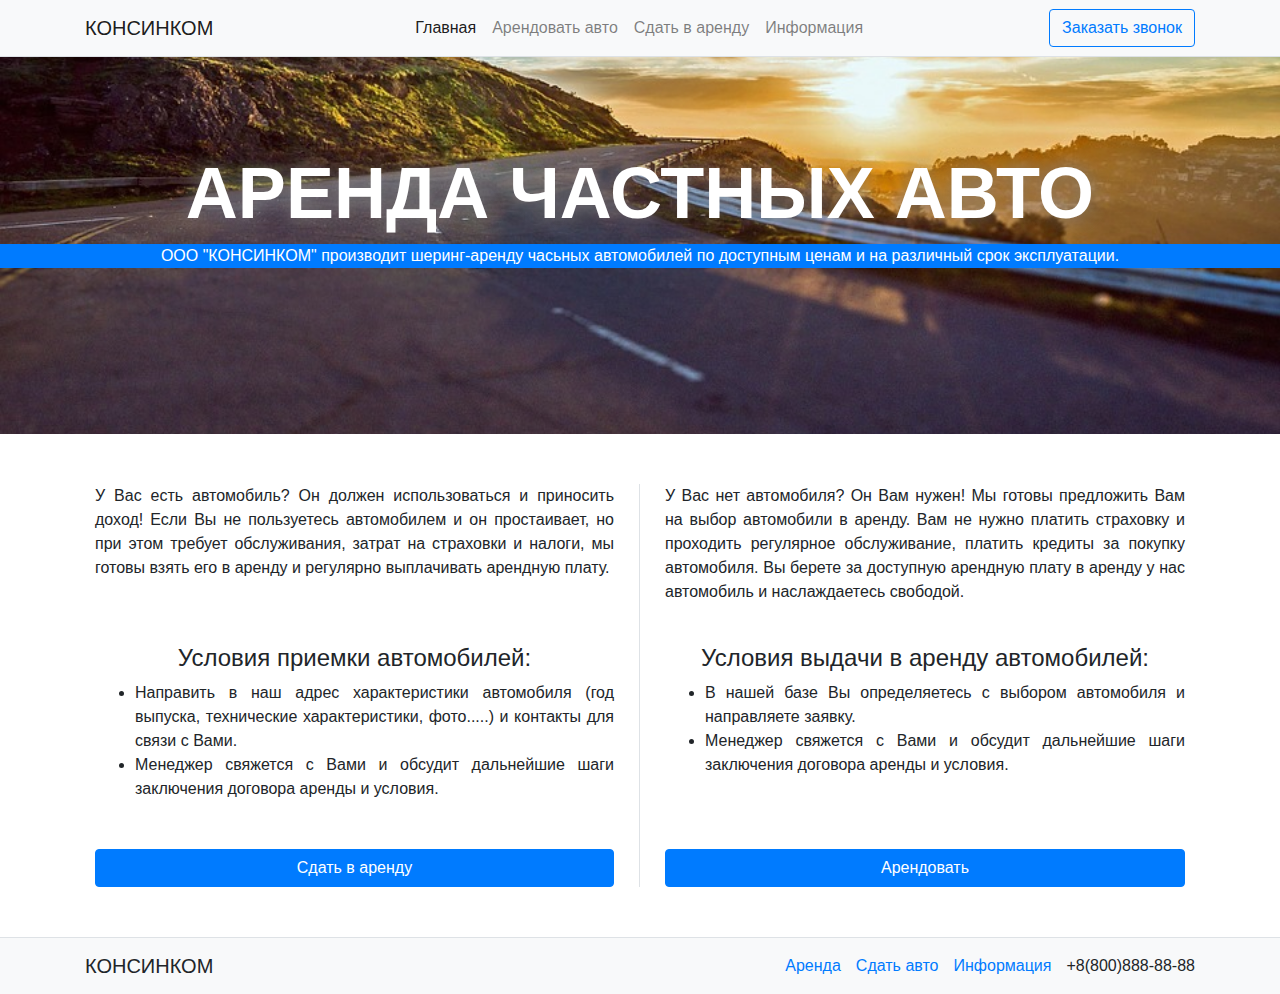
<file: index.html>
<!DOCTYPE html>
<html lang="ru">

<head>
    <meta charset="utf-8">
    <meta name="viewport" content="width=device-width, initial-scale=1, shrink-to-fit=no">
    <title>КОНСИНКОМ</title>
    <link rel="stylesheet" href="https://stackpath.bootstrapcdn.com/bootstrap/4.3.1/css/bootstrap.min.css"
        integrity="sha384-ggOyR0iXCbMQv3Xipma34MD+dH/1fQ784/j6cY/iJTQUOhcWr7x9JvoRxT2MZw1T" crossorigin="anonymous">
    <link rel="stylesheet" href="./style/style.css">
</head>

<body>

    <nav class="navbar navbar-expand-lg navbar-light bg-light border-bottom position-fixed w-100">
        <div class="container">
            <span class="navbar-brand order-0 text-uppercase" href="#">КОНСИНКОМ</span>
            <button class="navbar-toggler order-2" type="button" data-toggle="collapse" data-target="#navbarNavDropdown"
                aria-controls="navbarNavDropdown" aria-expanded="false" aria-label="Toggle navigation">
                <span class="navbar-toggler-icon"></span>
            </button>
            <div class="collapse navbar-collapse" id="navbarNavDropdown">
                <ul class="navbar-nav ml-auto mr-auto">
                    <li class="nav-item active">
                        <a class="nav-link" href="./index.html">Главная</span></a>
                    </li>
                    <li class="nav-item">
                        <a class="nav-link" href="./rent.html">Арендовать авто</span></a>
                    </li>
                    <li class="nav-item">
                        <a class="nav-link" href="./lease.html">Сдать в аренду</a>
                    </li>
                    <li class="nav-item">
                        <a class="nav-link" href="./inform.html">Информация</a>
                    </li>
                </ul>
            </div>
            <button type="button" class="btn btn-outline-primary" data-toggle="modal" data-target="#callModal">Заказать
                звонок</button>
        </div>
    </nav>

    <header class="header">
        <div class="container">
            <h1 class="header__title display-3 text-center text-uppercase text-white font-weight-bold">Аренда частных
                авто</h1>
        </div>
        <div class="subtitle-wrapper">
            <p class="header__subtitle text-center text-white">ООО "КОНСИНКОМ" производит шеринг-аренду
                часьных автомобилей по доступным ценам и
                на различный срок эксплуатации.</p>
        </div>
        <!-- /.container -->
    </header>
    <!-- /.header -->

    <main class="main">
        <div class="container">
            <div class="main-block d-flex row">
                <div class="main__card w-50 border-right col-12 col-lg-6">
                    <p>
                        У Вас есть автомобиль? Он должен использоваться и приносить доход! Если Вы не пользуетесь
                        автомобилем и он простаивает, но при этом требует обслуживания, затрат на страховки и
                        налоги,
                        мы готовы взять его в аренду и регулярно выплачивать арендную плату.
                    </p>
                    <h4 class="text-center">Условия приемки автомобилей:</h4>
                    <ul>
                        <li>
                            Направить в наш адрес характеристики автомобиля (год выпуска, технические
                            характеристики, фото.....) и контакты для связи с Вами.
                        </li>
                        <li>
                            Менеджер свяжется с Вами и обсудит дальнейшие шаги заключения договора аренды и
                            условия.
                        </li>
                    </ul>
                    <a href="./lease.html" class="btn btn-primary mt-5">Сдать в аренду</a>
                </div>
                <div class="main__card w-50 col-12 col-lg-6">
                    <p>
                        У Вас нет автомобиля? Он Вам нужен! Мы готовы предложить Вам на выбор автомобили в
                        аренду. Вам не нужно платить страховку и проходить регулярное обслуживание, платить кредиты
                        за покупку автомобиля. Вы берете за доступную арендную плату в аренду у нас автомобиль и
                        наслаждаетесь свободой.
                    </p>
                    <h4 class="text-center">Условия выдачи в аренду автомобилей:</h4>
                    <ul>
                        <li>В нашей базе Вы определяетесь с выбором автомобиля и направляете заявку.</li>
                        <li>
                            Менеджер свяжется с Вами и обсудит дальнейшие шаги заключения договора аренды и
                            условия.
                        </li>
                    </ul>
                    <a href="./rent.html" class="btn btn-primary mt-5">Арендовать</a>
                </div>
            </div>

        </div>
        <!-- /.container -->
    </main>
    <!-- /.main -->

    <footer class="footer bg-light border-top">
        <div class="container d-flex justify-content-between align-items-center pt-2 pb-2">
            <span class="navbar-brand order-0 text-uppercase" href="#">КОНСИНКОМ</span>
            <ul class="footer-list d-flex ml-auto mt-auto mb-auto">
                <li class="footer-list__item">
                    <a href="#">Аренда</a>
                </li>
                <li class="footer-list__item">
                    <a href="#">Сдать авто</a>
                </li>
                <li class="footer-list__item">
                    <a href="#">Информация</a>
                </li>
            </ul>
            <div class="footer__phone">+8(800)888-88-88</div>
            <!-- /.footer__phone -->
        </div>
        <!-- /.container -->
    </footer>
    <!-- /.footer -->

    <div class="modal fade" id="callModal" tabindex="-1" role="dialog" aria-labelledby="exampleModalCenterTitle"
        aria-hidden="true">
        <div class="modal-dialog modal-dialog-centered" role="document">
            <div class="modal-content">
                <div class="modal-header">
                    <h5 class="modal-title" id="exampleModalCenterTitle">Заполните форму</h5>
                    <button type="button" class="close" data-dismiss="modal" aria-label="Close">
                        <span aria-hidden="true">&times;</span>
                    </button>
                </div>
                <div class="modal-body">
                    <form class="inform-form">
                        <div class="form-group">
                            <input type="name" class="form-control" id="inputName" aria-describedby="emailHelp"
                                placeholder="ФИО">
                            <small id="nameHelp" class="form-text text-muted">Введите фамилию и инициалы
                                полностью.</small>
                        </div>
                        <div class="form-group">
                            <input type="phone" class="form-control" id="inputPhone" placeholder="Телефон">
                        </div>
                        <button type="submit" class="btn btn-primary w-100">Отправить</button>
                    </form>
                </div>
            </div>
        </div>
    </div>
    <script src="https://code.jquery.com/jquery-3.3.1.slim.min.js"
        integrity="sha384-q8i/X+965DzO0rT7abK41JStQIAqVgRVzpbzo5smXKp4YfRvH+8abtTE1Pi6jizo" crossorigin="anonymous">
    </script>
    <script src="https://cdnjs.cloudflare.com/ajax/libs/popper.js/1.14.7/umd/popper.min.js"
        integrity="sha384-UO2eT0CpHqdSJQ6hJty5KVphtPhzWj9WO1clHTMGa3JDZwrnQq4sF86dIHNDz0W1" crossorigin="anonymous">
    </script>
    <script src="https://stackpath.bootstrapcdn.com/bootstrap/4.3.1/js/bootstrap.min.js"
        integrity="sha384-JjSmVgyd0p3pXB1rRibZUAYoIIy6OrQ6VrjIEaFf/nJGzIxFDsf4x0xIM+B07jRM" crossorigin="anonymous">
    </script>
</body>

</html>
</file>
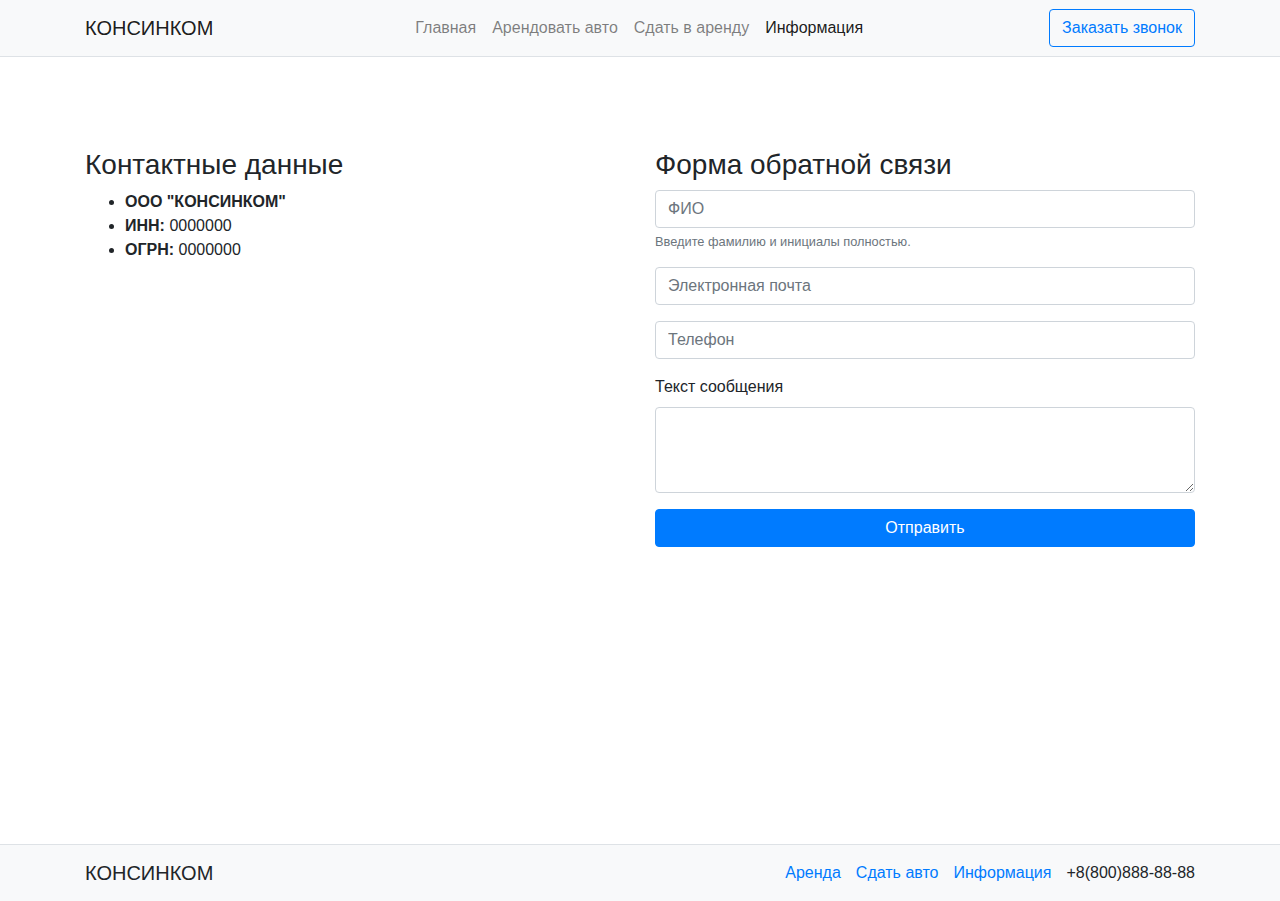
<file: inform.html>
<!DOCTYPE html>
<html lang="ru">

<head>
    <meta charset="utf-8">
    <meta name="viewport" content="width=device-width, initial-scale=1, shrink-to-fit=no">
    <title>КОНСИНКОМ</title>
    <link rel="stylesheet" href="https://stackpath.bootstrapcdn.com/bootstrap/4.3.1/css/bootstrap.min.css"
        integrity="sha384-ggOyR0iXCbMQv3Xipma34MD+dH/1fQ784/j6cY/iJTQUOhcWr7x9JvoRxT2MZw1T" crossorigin="anonymous">
    <link rel="stylesheet" href="./style/style.css">
</head>

<body>

    <nav class="navbar navbar-expand-lg navbar-light bg-light border-bottom position-fixed w-100">
        <div class="container">
            <span class="navbar-brand order-0 text-uppercase" href="#">КОНСИНКОМ</span>
            <button class="navbar-toggler order-2" type="button" data-toggle="collapse" data-target="#navbarNavDropdown"
                aria-controls="navbarNavDropdown" aria-expanded="false" aria-label="Toggle navigation">
                <span class="navbar-toggler-icon"></span>
            </button>
            <div class="collapse navbar-collapse" id="navbarNavDropdown">
                <ul class="navbar-nav ml-auto mr-auto">
                    <li class="nav-item">
                        <a class="nav-link" href="./index.html">Главная</span></a>
                    </li>
                    <li class="nav-item">
                        <a class="nav-link" href="./rent.html">Арендовать авто</span></a>
                    </li>
                    <li class="nav-item">
                        <a class="nav-link" href="./lease.html">Сдать в аренду</a>
                    </li>
                    <li class="nav-item  active">
                        <a class="nav-link" href="./inform.html">Информация</a>
                    </li>
                </ul>
            </div>
            <button type="button" class="btn btn-outline-primary" data-toggle="modal" data-target="#callModal">Заказать
                звонок</button>
        </div>
    </nav>

    <section class="inform">
        <div class="container">
            <div class="row">
                <div class="inform__contacts col-12 col-md-6 mt-5">
                    <h3 class="contacts__title">Контактные данные</h3>
                    <ul>
                        <li><strong>ООО "КОНСИНКОМ"</strong></li>
                        <li><strong>ИНН:</strong> 0000000</li>
                        <li><strong>ОГРН:</strong> 0000000</li>
                    </ul>
                </div>
                <form class="inform-form col-12 col-md-6 my-5">
                    <h3>Форма обратной связи</h3>
                    <div class="form-group">
                        <input type="name" class="form-control" id="inputName" aria-describedby="emailHelp"
                            placeholder="ФИО">
                        <small id="nameHelp" class="form-text text-muted">Введите фамилию и инициалы полностью.</small>
                    </div>
                    <div class="form-group">
                        <input type="email" class="form-control" id="inputEmail" placeholder="Электронная почта">
                    </div>
                    <div class="form-group">
                        <input type="phone" class="form-control" id="inputPhone" placeholder="Телефон">
                    </div>
                    <div class="form-group">
                        <label for="formTextarea">Текст сообщения</label>
                        <textarea class="form-control" id="formTextarea" rows="3"></textarea>
                    </div>
                    <button type="submit" class="btn btn-primary w-100">Отправить</button>
                </form>
            </div>
        </div>
        <!-- /.container -->
    </section>
    <!-- /.main -->

    <footer class="footer bg-light border-top">
        <div class="container d-flex justify-content-between align-items-center pt-2 pb-2">
            <span class="navbar-brand order-0 text-uppercase" href="#">КОНСИНКОМ</span>
            <ul class="footer-list d-flex ml-auto mt-auto mb-auto">
                <li class="footer-list__item">
                    <a href="#">Аренда</a>
                </li>
                <li class="footer-list__item">
                    <a href="#">Сдать авто</a>
                </li>
                <li class="footer-list__item">
                    <a href="#">Информация</a>
                </li>
            </ul>
            <div class="footer__phone">+8(800)888-88-88</div>
            <!-- /.footer__phone -->
        </div>
        <!-- /.container -->
    </footer>
    <!-- /.footer -->

    <div class="modal fade" id="callModal" tabindex="-1" role="dialog" aria-labelledby="exampleModalCenterTitle"
        aria-hidden="true">
        <div class="modal-dialog modal-dialog-centered" role="document">
            <div class="modal-content">
                <div class="modal-header">
                    <h5 class="modal-title" id="exampleModalCenterTitle">Заполните форму</h5>
                    <button type="button" class="close" data-dismiss="modal" aria-label="Close">
                        <span aria-hidden="true">&times;</span>
                    </button>
                </div>
                <div class="modal-body">
                    <form class="inform-form">
                        <div class="form-group">
                            <input type="name" class="form-control" id="inputName" aria-describedby="emailHelp"
                                placeholder="ФИО">
                            <small id="nameHelp" class="form-text text-muted">Введите фамилию и инициалы
                                полностью.</small>
                        </div>
                        <div class="form-group">
                            <input type="phone" class="form-control" id="inputPhone" placeholder="Телефон">
                        </div>
                        <button type="submit" class="btn btn-primary w-100">Отправить</button>
                    </form>
                </div>
            </div>
        </div>
    </div>

    <script src="https://code.jquery.com/jquery-3.3.1.slim.min.js"
        integrity="sha384-q8i/X+965DzO0rT7abK41JStQIAqVgRVzpbzo5smXKp4YfRvH+8abtTE1Pi6jizo" crossorigin="anonymous">
    </script>
    <script src="https://cdnjs.cloudflare.com/ajax/libs/popper.js/1.14.7/umd/popper.min.js"
        integrity="sha384-UO2eT0CpHqdSJQ6hJty5KVphtPhzWj9WO1clHTMGa3JDZwrnQq4sF86dIHNDz0W1" crossorigin="anonymous">
    </script>
    <script src="https://stackpath.bootstrapcdn.com/bootstrap/4.3.1/js/bootstrap.min.js"
        integrity="sha384-JjSmVgyd0p3pXB1rRibZUAYoIIy6OrQ6VrjIEaFf/nJGzIxFDsf4x0xIM+B07jRM" crossorigin="anonymous">
    </script>
</body>

</html>
</file>
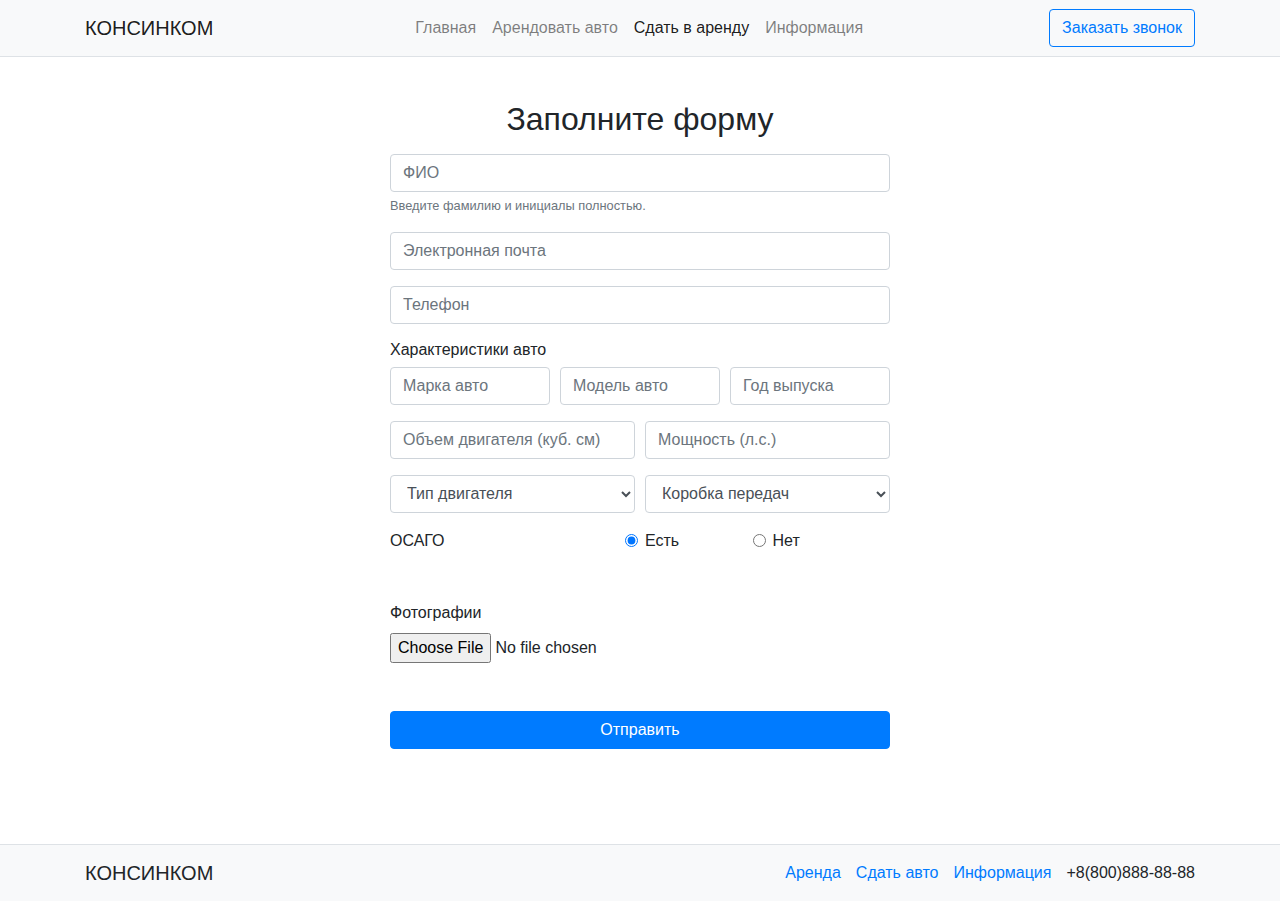
<file: lease.html>
<!DOCTYPE html>
<html lang="ru">

<head>
    <meta charset="utf-8">
    <meta name="viewport" content="width=device-width, initial-scale=1, shrink-to-fit=no">
    <title>КОНСИНКОМ</title>
    <link rel="stylesheet" href="https://stackpath.bootstrapcdn.com/bootstrap/4.3.1/css/bootstrap.min.css"
        integrity="sha384-ggOyR0iXCbMQv3Xipma34MD+dH/1fQ784/j6cY/iJTQUOhcWr7x9JvoRxT2MZw1T" crossorigin="anonymous">
    <link rel="stylesheet" href="./style/style.css">
</head>

<body>
    <nav class="navbar navbar-expand-lg navbar-light bg-light border-bottom position-fixed w-100">
        <div class="container">
            <span class="navbar-brand order-0 text-uppercase" href="#">КОНСИНКОМ</span>
            <button class="navbar-toggler order-2" type="button" data-toggle="collapse" data-target="#navbarNavDropdown"
                aria-controls="navbarNavDropdown" aria-expanded="false" aria-label="Toggle navigation">
                <span class="navbar-toggler-icon"></span>
            </button>
            <div class="collapse navbar-collapse" id="navbarNavDropdown">
                <ul class="navbar-nav ml-auto mr-auto">
                    <li class="nav-item">
                        <a class="nav-link" href="./index.html">Главная</span></a>
                    </li>
                    <li class="nav-item">
                        <a class="nav-link" href="./rent.html">Арендовать авто</span></a>
                    </li>
                    <li class="nav-item active">
                        <a class="nav-link" href="./lease.html">Сдать в аренду</a>
                    </li>
                    <li class="nav-item">
                        <a class="nav-link" href="./inform.html">Информация</a>
                    </li>
                </ul>
            </div>
            <button type="button" class="btn btn-outline-primary" data-toggle="modal" data-target="#callModal">Заказать
                звонок</button>
        </div>
    </nav>

    <section class="lease">
        <div class="container">
            <h2 class="text-center mb-3">Заполните форму</h2>
            <form class="lease-form">
                <div class="form-group">
                    <input type="name" class="form-control" id="inputName" aria-describedby="emailHelp"
                        placeholder="ФИО">
                    <small id="nameHelp" class="form-text text-muted">Введите фамилию и инициалы полностью.</small>
                </div>
                <div class="form-group">
                    <input type="email" class="form-control" id="inputEmail" placeholder="Электронная почта">
                </div>
                <div class="form-group">
                    <input type="phone" class="form-control" id="inputPhone" placeholder="Телефон">
                </div>
                <h6>Характеристики авто</h6>
                <div class="form-row">
                    <div class="form-group col-md-4">
                        <input type="text" class="form-control" id="inputBrand" placeholder="Марка авто">
                    </div>
                    <div class="form-group col-md-4">
                        <input type="text" class="form-control" id="inputModel" placeholder="Модель авто">
                    </div>
                    <div class="form-group col-md-4">
                        <input type="text" class="form-control" id="inputYear" placeholder="Год выпуска">
                    </div>
                </div>
                <div class="form-row">
                    <div class="form-group col-md-6">
                        <input type="text" class="form-control" id="inputCapacity"
                            placeholder="Объем двигателя (куб. см)">
                    </div>
                    <div class="form-group col-md-6">
                        <input type="text" class="form-control" id="inputPower" placeholder="Мощность (л.с.)">
                    </div>
                </div>
                <div class="form-row">
                    <div class="form-group col-md-6">
                        <select id="inputType" class="form-control">
                            <option>Тип двигателя</option>
                            <option>Бензиновый</option>
                            <option>Дизельный</option>
                            <option>Гибридный</option>
                            <option>Электрический</option>
                        </select>
                    </div>
                    <div class="form-group col-md-6">
                        <select id="inputType" class="form-control">
                            <option>Коробка передач</option>
                            <option>Механическая</option>
                            <option>Автоматическая</option>
                        </select>
                    </div>
                </div>
                <div class="form-group form-row">
                    <span class="col-md-6">ОСАГО</span>
                    <div class="form-check col-md-3">
                        <input class="form-check-input" type="radio" name="insurance" id="insurance1" value="option1"
                            checked>
                        <label class="form-check-label" for="exampleRadios1">Есть</label>
                    </div>
                    <div class="form-check col-md-3">
                        <input class="form-check-input" type="radio" name="insurance" id="insurance2" value="option2">
                        <label class="form-check-label" for="exampleRadios2">Нет</label>
                    </div>
                </div>
                <div class="form-group my-5">
                    <label for="inputPhoto">Фотографии</label>
                    <input type="file" class="form-control-file" id="inputPhoto">
                </div>
                <button type="submit" class="btn btn-primary w-100">Отправить</button>
            </form>
        </div>
        <!-- /.container -->
    </section>
    <!-- /.main -->

    <footer class="footer bg-light border-top">
        <div class="container d-flex justify-content-between align-items-center pt-2 pb-2">
            <span class="navbar-brand order-0 text-uppercase" href="#">КОНСИНКОМ</span>
            <ul class="footer-list d-flex ml-auto mt-auto mb-auto">
                <li class="footer-list__item">
                    <a href="#">Аренда</a>
                </li>
                <li class="footer-list__item">
                    <a href="#">Сдать авто</a>
                </li>
                <li class="footer-list__item">
                    <a href="#">Информация</a>
                </li>
            </ul>
            <div class="footer__phone">+8(800)888-88-88</div>
            <!-- /.footer__phone -->
        </div>
        <!-- /.container -->
    </footer>
    <!-- /.footer -->

    <div class="modal fade" id="callModal" tabindex="-1" role="dialog" aria-labelledby="exampleModalCenterTitle"
        aria-hidden="true">
        <div class="modal-dialog modal-dialog-centered" role="document">
            <div class="modal-content">
                <div class="modal-header">
                    <h5 class="modal-title" id="exampleModalCenterTitle">Заполните форму</h5>
                    <button type="button" class="close" data-dismiss="modal" aria-label="Close">
                        <span aria-hidden="true">&times;</span>
                    </button>
                </div>
                <div class="modal-body">
                    <form class="inform-form">
                        <div class="form-group">
                            <input type="name" class="form-control" id="inputName" aria-describedby="emailHelp"
                                placeholder="ФИО">
                            <small id="nameHelp" class="form-text text-muted">Введите фамилию и инициалы
                                полностью.</small>
                        </div>
                        <div class="form-group">
                            <input type="phone" class="form-control" id="inputPhone" placeholder="Телефон">
                        </div>
                        <button type="submit" class="btn btn-primary w-100">Отправить</button>
                    </form>
                </div>
            </div>
        </div>
    </div>

    <script src="https://code.jquery.com/jquery-3.3.1.slim.min.js"
        integrity="sha384-q8i/X+965DzO0rT7abK41JStQIAqVgRVzpbzo5smXKp4YfRvH+8abtTE1Pi6jizo" crossorigin="anonymous">
    </script>
    <script src="https://cdnjs.cloudflare.com/ajax/libs/popper.js/1.14.7/umd/popper.min.js"
        integrity="sha384-UO2eT0CpHqdSJQ6hJty5KVphtPhzWj9WO1clHTMGa3JDZwrnQq4sF86dIHNDz0W1" crossorigin="anonymous">
    </script>
    <script src="https://stackpath.bootstrapcdn.com/bootstrap/4.3.1/js/bootstrap.min.js"
        integrity="sha384-JjSmVgyd0p3pXB1rRibZUAYoIIy6OrQ6VrjIEaFf/nJGzIxFDsf4x0xIM+B07jRM" crossorigin="anonymous">
    </script>
</body>

</html>
</file>
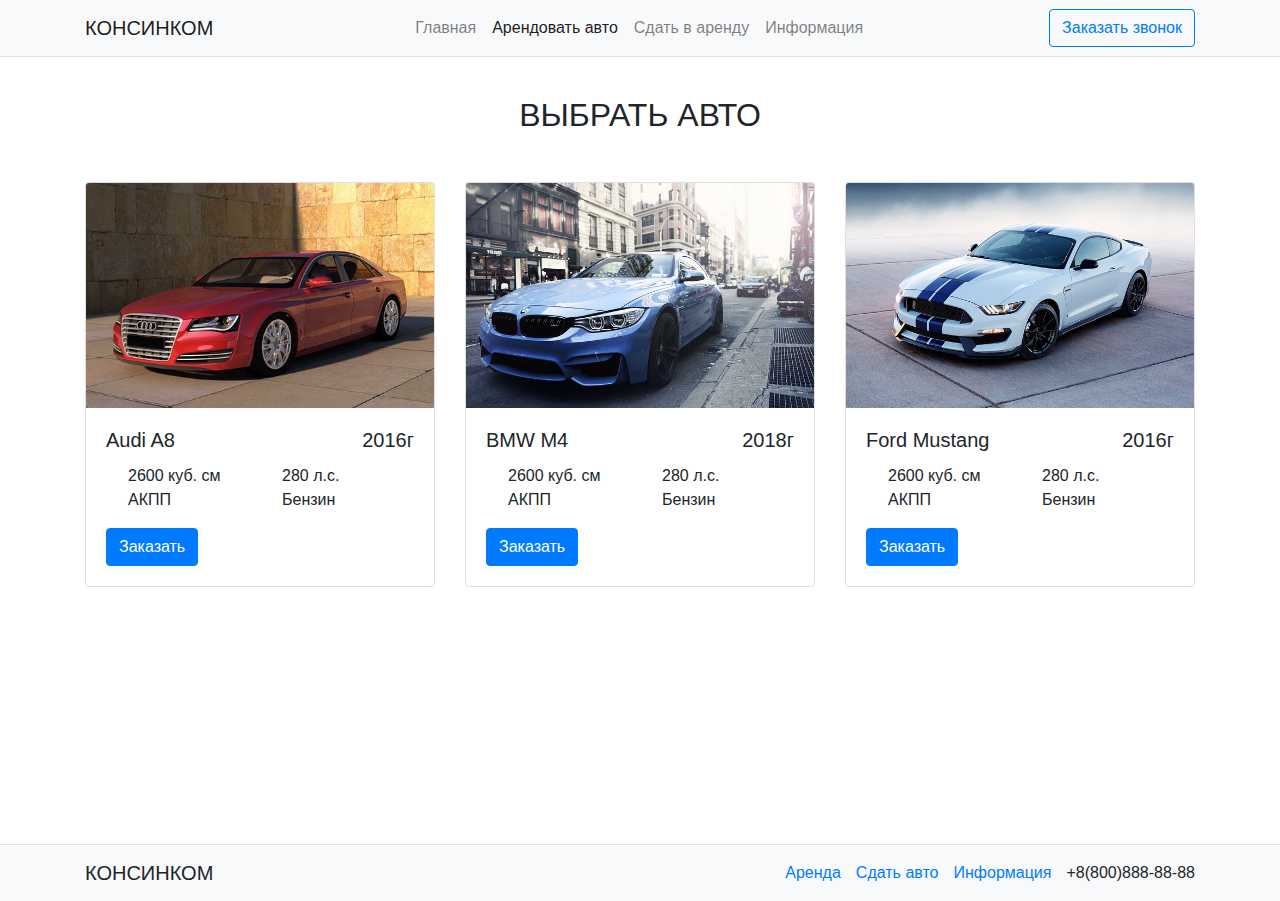
<file: rent.html>
<!DOCTYPE html>
<html lang="ru">

<head>
    <meta charset="utf-8">
    <meta name="viewport" content="width=device-width, initial-scale=1, shrink-to-fit=no">
    <title>КОНСИНКОМ</title>
    <link rel="stylesheet" href="https://stackpath.bootstrapcdn.com/bootstrap/4.3.1/css/bootstrap.min.css"
        integrity="sha384-ggOyR0iXCbMQv3Xipma34MD+dH/1fQ784/j6cY/iJTQUOhcWr7x9JvoRxT2MZw1T" crossorigin="anonymous">
    <link rel="stylesheet" href="./style/style.css">
</head>

<body>

    <nav class="navbar navbar-expand-lg navbar-light bg-light border-bottom position-fixed w-100">
        <div class="container">
            <span class="navbar-brand order-0 text-uppercase" href="#">КОНСИНКОМ</span>
            <button class="navbar-toggler order-2" type="button" data-toggle="collapse" data-target="#navbarNavDropdown"
                aria-controls="navbarNavDropdown" aria-expanded="false" aria-label="Toggle navigation">
                <span class="navbar-toggler-icon"></span>
            </button>
            <div class="collapse navbar-collapse" id="navbarNavDropdown">
                <ul class="navbar-nav ml-auto mr-auto">
                    <li class="nav-item">
                        <a class="nav-link" href="./index.html">Главная</span></a>
                    </li>
                    <li class="nav-item  active">
                        <a class="nav-link" href="./rent.html">Арендовать авто</span></a>
                    </li>
                    <li class="nav-item">
                        <a class="nav-link" href="./lease.html">Сдать в аренду</a>
                    </li>
                    <li class="nav-item">
                        <a class="nav-link" href="./inform.html">Информация</a>
                    </li>
                </ul>
            </div>
            <button type="button" class="btn btn-outline-primary" data-toggle="modal" data-target="#callModal">Заказать
                звонок</button>
        </div>
    </nav>

    <section class="rent">
        <div class="container pt-5">
            <h2 class="rent__title text-center text-uppercase mt-5">Выбрать авто</h2>
            <div class="main-list row mt-5">

                <div class="col-sm-6 col-md-6 col-lg-4">
                    <div class="card mb-4">
                        <img src="./image/audi.jpg" class="bd-placeholder-img card-img-top" alt="...">
                        <div class="card-body">
                            <h5 class="card-title">Audi A8 <span>2016г</span></h5>
                            <ul class="card-list list-unstyled">
                                <li>2600 куб. см</li>
                                <li>280 л.с.</li>
                                <li>АКПП</li>
                                <li>Бензин</li>
                            </ul>
                            <button type="button" class="btn btn-primary" data-toggle="modal"
                                data-target="#rentModal">Заказать</button>
                        </div>
                    </div>
                </div>

                <div class="col-sm-6 col-md-6 col-lg-4">
                    <div class="card mb-4">
                        <img src="./image/bmw.jpg" class="bd-placeholder-img card-img-top" alt="...">
                        <div class="card-body">
                            <h5 class="card-title">BMW M4 <span>2018г</span></h5>
                            <ul class="card-list list-unstyled">
                                <li>2600 куб. см</li>
                                <li>280 л.с.</li>
                                <li>АКПП</li>
                                <li>Бензин</li>
                            </ul>
                            <button type="button" class="btn btn-primary" data-toggle="modal"
                                data-target="#rentModal">Заказать</button>
                        </div>
                    </div>
                </div>
                <div class="col-sm-6 col-md-6 col-lg-4">
                    <div class="card mb-4">
                        <img src="./image/ford.jpg" class="bd-placeholder-img card-img-top" alt="...">
                        <div class="card-body">
                            <h5 class="card-title">Ford Mustang <span>2016г</span></h5>
                            <ul class="card-list list-unstyled">
                                <li>2600 куб. см</li>
                                <li>280 л.с.</li>
                                <li>АКПП</li>
                                <li>Бензин</li>
                            </ul>
                            <button type="button" class="btn btn-primary" data-toggle="modal"
                                data-target="#rentModal">Заказать</button>
                        </div>
                    </div>
                </div>

            </div>
        </div>
        <!-- /.container -->
    </section>
    <!-- /.main -->

    <footer class="footer bg-light border-top">
        <div class="container d-flex justify-content-between align-items-center pt-2 pb-2">
            <span class="navbar-brand order-0 text-uppercase" href="#">КОНСИНКОМ</span>
            <ul class="footer-list d-flex ml-auto mt-auto mb-auto">
                <li class="footer-list__item">
                    <a href="#">Аренда</a>
                </li>
                <li class="footer-list__item">
                    <a href="#">Сдать авто</a>
                </li>
                <li class="footer-list__item">
                    <a href="#">Информация</a>
                </li>
            </ul>
            <div class="footer__phone">+8(800)888-88-88</div>
            <!-- /.footer__phone -->
        </div>
        <!-- /.container -->
    </footer>
    <!-- /.footer -->

    <div class="modal fade" id="callModal" tabindex="-1" role="dialog" aria-labelledby="exampleModalCenterTitle"
        aria-hidden="true">
        <div class="modal-dialog modal-dialog-centered" role="document">
            <div class="modal-content">
                <div class="modal-header">
                    <h5 class="modal-title" id="exampleModalCenterTitle">Заполните форму</h5>
                    <button type="button" class="close" data-dismiss="modal" aria-label="Close">
                        <span aria-hidden="true">&times;</span>
                    </button>
                </div>
                <div class="modal-body">
                    <form class="inform-form">
                        <div class="form-group">
                            <input type="name" class="form-control" id="inputName" aria-describedby="emailHelp"
                                placeholder="ФИО">
                            <small id="nameHelp" class="form-text text-muted">Введите фамилию и инициалы
                                полностью.</small>
                        </div>
                        <div class="form-group">
                            <input type="phone" class="form-control" id="inputPhone" placeholder="Телефон">
                        </div>
                        <button type="submit" class="btn btn-primary w-100">Отправить</button>
                    </form>
                </div>
            </div>
        </div>
    </div>

    <div class="modal fade" id="rentModal" tabindex="-1" role="dialog" aria-labelledby="exampleModalCenterTitle"
        aria-hidden="true">
        <div class="modal-dialog modal-dialog-centered" role="document">
            <div class="modal-content">
                <div class="modal-header">
                    <h5 class="modal-title" id="exampleModalCenterTitle">Заполните форму</h5>
                    <button type="button" class="close" data-dismiss="modal" aria-label="Close">
                        <span aria-hidden="true">&times;</span>
                    </button>
                </div>
                <div class="modal-body">
                    <form class="inform-form">
                        <div class="form-group">
                            <input type="name" class="form-control" id="inputName" aria-describedby="emailHelp"
                                placeholder="ФИО">
                            <small id="nameHelp" class="form-text text-muted">Введите фамилию и инициалы
                                полностью.</small>
                        </div>
                        <div class="form-group">
                            <input type="email" class="form-control" id="inputEmail" placeholder="Электронная почта">
                        </div>
                        <div class="form-group">
                            <input type="phone" class="form-control" id="inputPhone" placeholder="Телефон">
                        </div>
                        <div class="form-group">
                            <label for="formTextarea">Комментарии к заказу</label>
                            <textarea class="form-control" id="formTextarea" rows="3"></textarea>
                        </div>
                        <button type="submit" class="btn btn-primary w-100">Отправить</button>
                    </form>
                </div>
            </div>
        </div>
    </div>

    <script src="https://code.jquery.com/jquery-3.3.1.slim.min.js"
        integrity="sha384-q8i/X+965DzO0rT7abK41JStQIAqVgRVzpbzo5smXKp4YfRvH+8abtTE1Pi6jizo" crossorigin="anonymous">
    </script>
    <script src="https://cdnjs.cloudflare.com/ajax/libs/popper.js/1.14.7/umd/popper.min.js"
        integrity="sha384-UO2eT0CpHqdSJQ6hJty5KVphtPhzWj9WO1clHTMGa3JDZwrnQq4sF86dIHNDz0W1" crossorigin="anonymous">
    </script>
    <script src="https://stackpath.bootstrapcdn.com/bootstrap/4.3.1/js/bootstrap.min.js"
        integrity="sha384-JjSmVgyd0p3pXB1rRibZUAYoIIy6OrQ6VrjIEaFf/nJGzIxFDsf4x0xIM+B07jRM" crossorigin="anonymous">
    </script>
</body>

</html>
</file>
<file: style/style.css>
.navbar {
    z-index: 1000;
}

.header {
    padding: 150px 0;
    background: url("../image/road.jpg") no-repeat gray;
    background-position: 0 -300px;
    background-size: cover;
}

.card img {
    height: 225px;
    object-fit: cover;
    object-position: 50% 50%;
}

.footer-list {
    list-style: none;
}

.footer-list__item {
    margin-right: 15px;
}

.header__title {
    text-shadow: 0 0 20px grey;
}

.subtitle-wrapper {
    background-color: #007bff;
    width: 100%;
}

.inform {
    height: calc(100vh - 56px);
    padding: 100px 0;
}

.rent {
    min-height: calc(100vh - 56px);
}

.main__card {
    margin: 50px 0;
    padding: 0 25px;
}

.main__card a {
    display: block;
    width: 100%;
    margin-left: auto;
    margin-right: auto;
}

.main__card p {
    min-height: 144px;
    text-align: justify;
}

.main__card ul {
    min-height: 120px;
    text-align: justify;
}

.lease {
    min-height: calc(100vh - 56px);
    padding-top: 100px;
}

.lease-form {
    max-width: 500px;
    margin: auto;
}

.card-title span {
    float: right;
}

.card-list {
    display: flex;
    flex-wrap: wrap;
    justify-content: space-around;
}

.card-list li {
    flex-basis: 110px;
}

.card {
    transition: 0.5s;
}

.card:hover {
    box-shadow: 0 0 5px 0 grey;
}
</file>
